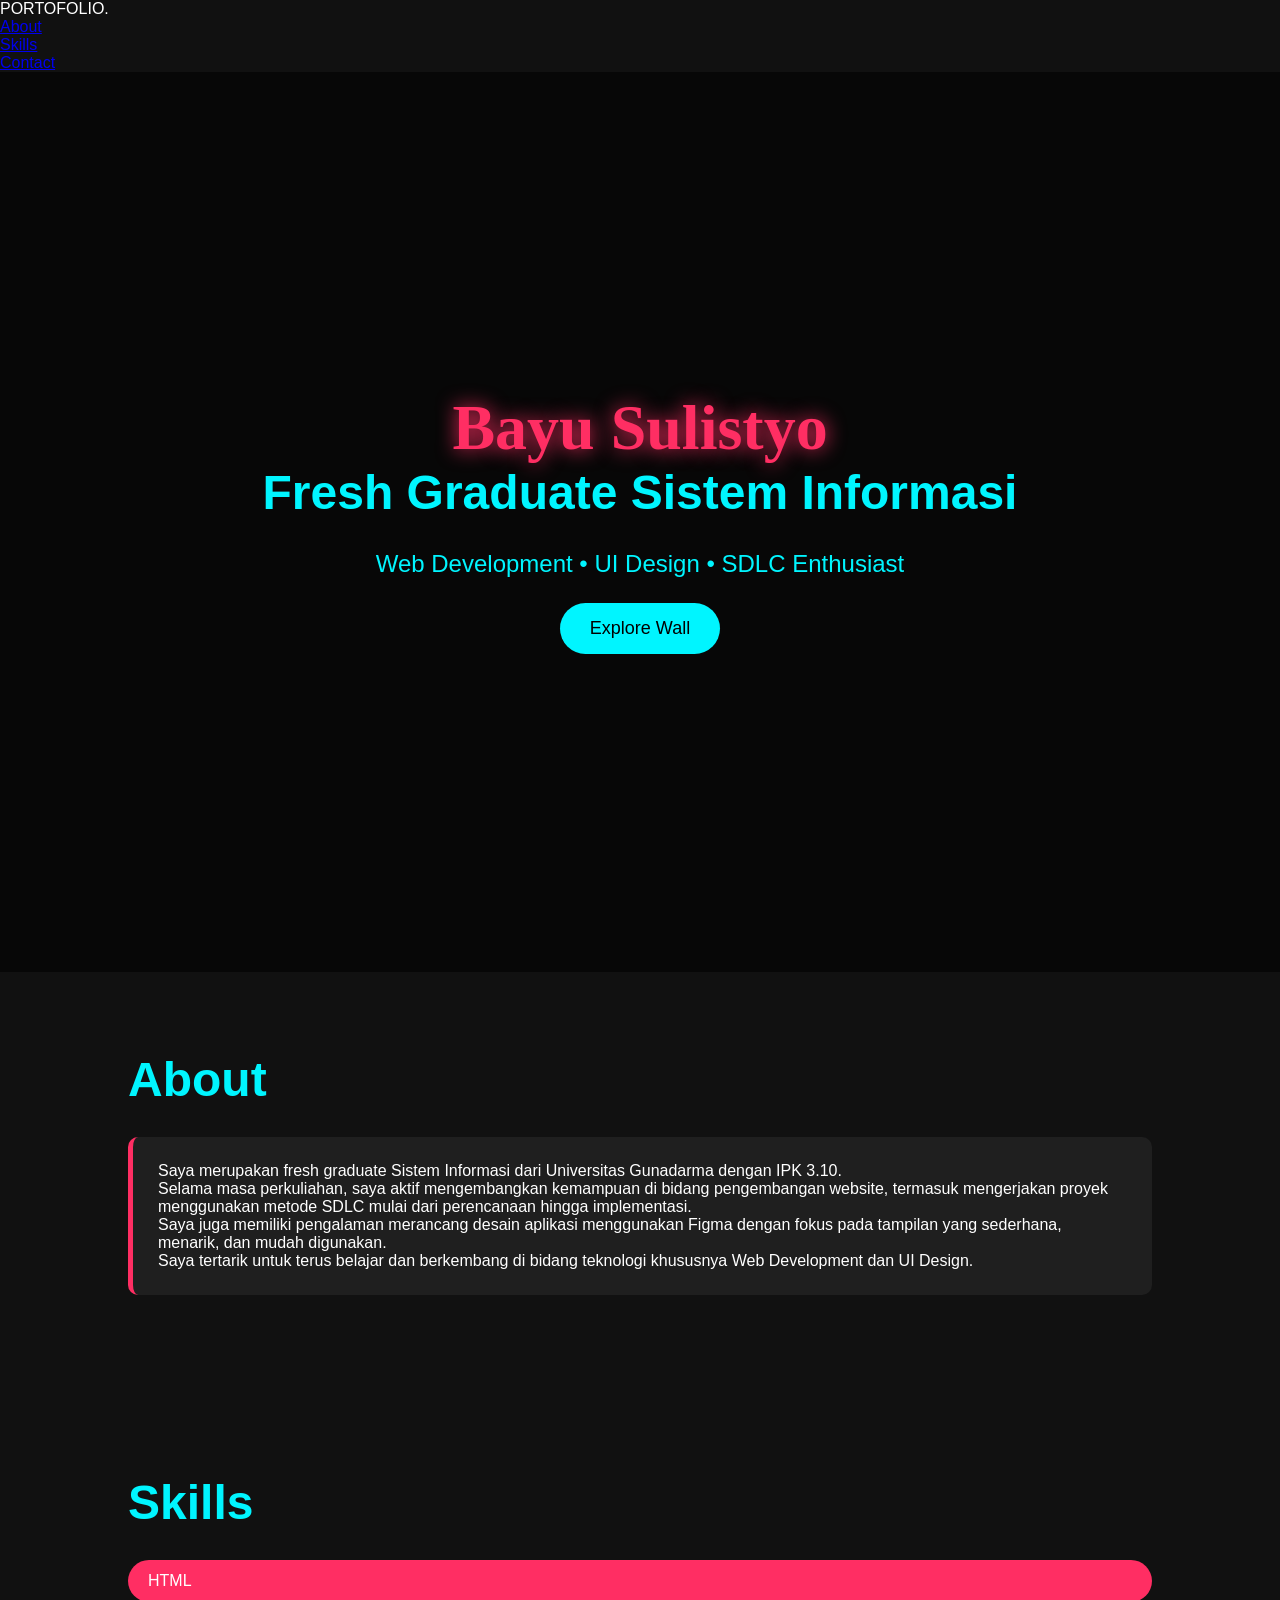
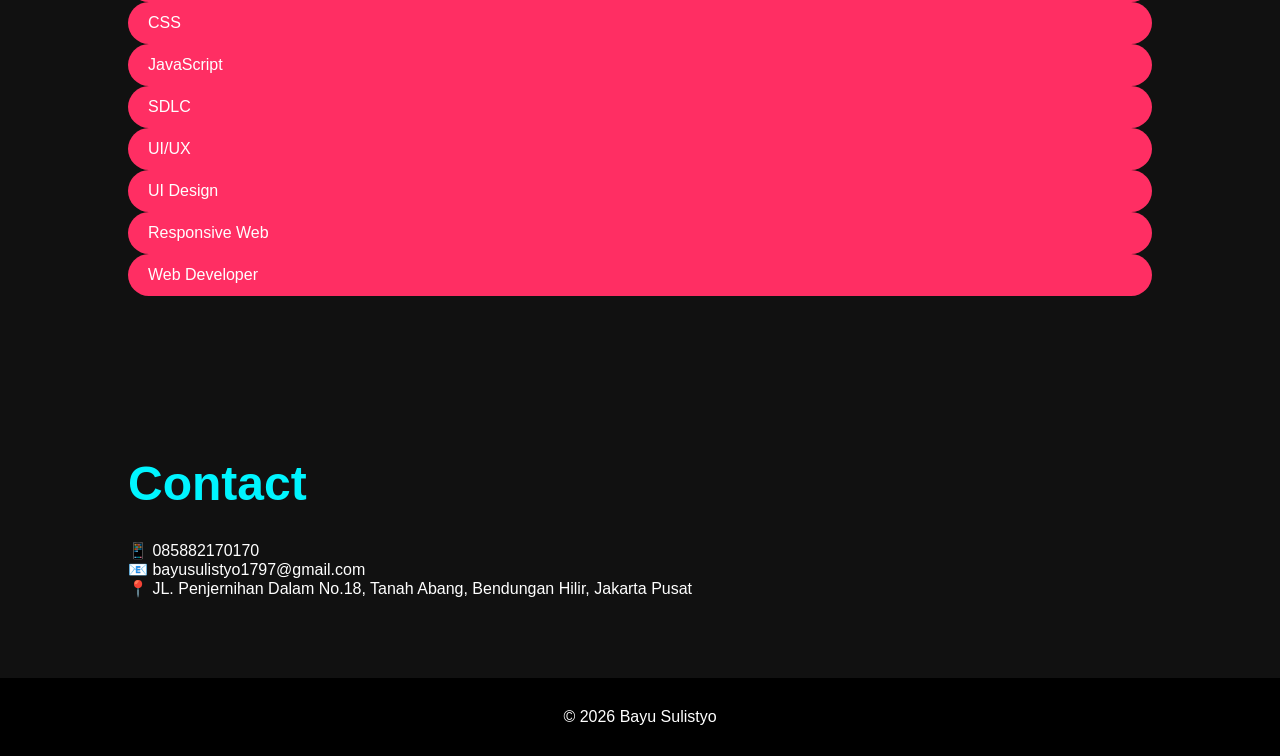
<file: index.html>
<!DOCTYPE html>
<html lang="id">
<head>
    <meta charset="UTF-8">
    <meta name="viewport" content="width=device-width, initial-scale=1.0">
    <title>Bayu Sulistyo | Portfolio</title>

    <link rel="stylesheet" href="style.css">

    <link href="https://fonts.googleapis.com/css2?family=Permanent+Marker&family=Poppins:wght@300;400;500;600&display=swap" rel="stylesheet">
</head>
<body>

<nav>
    <div class="logo">PORTOFOLIO.</div>

    <ul>
        <li><a href="#about">About</a></li>
        <li><a href="#skills">Skills</a></li>
        <li><a href="#contact">Contact</a></li>
    </ul>
</nav>

<header class="hero">

    <div class="spray"></div>

    <div class="hero-content">

        <h1>Bayu Sulistyo</h1>

        <h2>Fresh Graduate Sistem Informasi</h2>

        <p>
            Web Development • UI Design • SDLC Enthusiast
        </p>

        <button onclick="scrollToAbout()">
            Explore Wall
        </button>

    </div>

</header>

<section id="about">

    <h2 class="title">About</h2>

    <div class="card graffiti">

        <p>
            Saya merupakan fresh graduate
            Sistem Informasi dari Universitas Gunadarma
            dengan IPK 3.10.
        </p>

        <p>
            Selama masa perkuliahan, saya aktif mengembangkan
            kemampuan di bidang pengembangan website,
            termasuk mengerjakan proyek menggunakan
            metode SDLC mulai dari perencanaan hingga implementasi.
        </p>

        <p>
            Saya juga memiliki pengalaman merancang
            desain aplikasi menggunakan Figma dengan fokus
            pada tampilan yang sederhana, menarik,
            dan mudah digunakan.
        </p>

        <p>
            Saya tertarik untuk terus belajar dan berkembang
            di bidang teknologi khususnya Web Development
            dan UI Design.
        </p>

    </div>

</section>

<section id="skills">

    <h2 class="title">Skills</h2>

    <div class="skills-grid">

        <div class="skill">
            HTML
        </div>

        <div class="skill">
            CSS
        </div>

        <div class="skill">
            JavaScript
        </div>

        <div class="skill">
            SDLC
        </div>

        <div class="skill">
            UI/UX
        </div>

        <div class="skill">
            UI Design
        </div>

        <div class="skill">
            Responsive Web
        </div>

        <div class="skill">
           Web Developer
        </div>

    </div>

</section>

<section id="contact">

    <h2 class="title">Contact</h2>

    <div class="contact-card">

        <p>📱 085882170170</p>

        <p>📧 bayusulistyo1797@gmail.com</p>

        <p>
            📍 JL. Penjernihan Dalam No.18,
            Tanah Abang, Bendungan Hilir,
            Jakarta Pusat
        </p>

    </div>

</section>

<footer>
    © 2026 Bayu Sulistyo
</footer>

<script src="script.js"></script>

</body>
</html>
</file>
<file: style.css>
*{
margin:0;
padding:0;
box-sizing:border-box;
}

body{
background:#111;
color:white;
font-family:Arial, sans-serif;
}

header{
height:100vh;
background:
linear-gradient(rgba(0,0,0,.6),
rgba(0,0,0,.6)),
url("https://images.unsplash.com/photo-1515405295579-ba7b45403062");
background-size:cover;
background-position:center;
display:flex;
justify-content:center;
align-items:center;
text-align:center;
}

.hero h1{
font-family:'Permanent Marker',cursive;
font-size:4rem;
color:#ff2e63;
text-shadow:0 0 20px #ff2e63;
}

.hero p{
font-size:1.5rem;
margin-top:15px;
color:#00f5ff;
}

button{
margin-top:25px;
padding:15px 30px;
border:none;
cursor:pointer;
font-size:18px;
background:#00f5ff;
border-radius:30px;
}

section{
padding:80px 10%;
}

h2{
font-family:'Bebas Neue',sans-serif;
font-size:3rem;
color:#00f5ff;
margin-bottom:30px;
}

.card{
background:#1f1f1f;
padding:25px;
border-left:5px solid #ff2e63;
margin-bottom:20px;
border-radius:10px;
transition:.3s;
}

.card:hover{
transform:translateY(-10px);
}

.skill-container{
display:flex;
flex-wrap:wrap;
gap:15px;
}

.skill{
background:#ff2e63;
padding:12px 20px;
border-radius:30px;
}

footer{
padding:30px;
text-align:center;
background:black;
}
</file>
